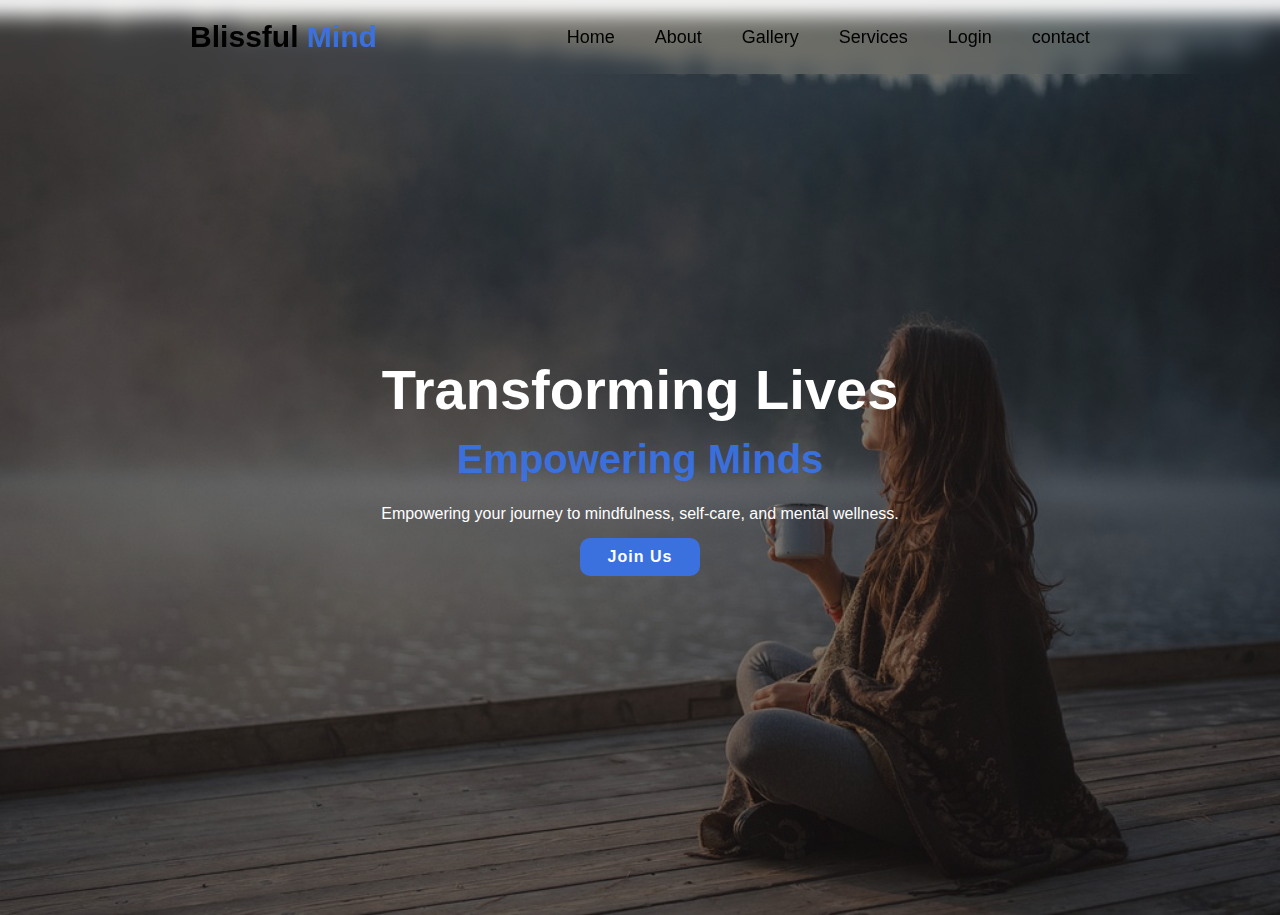
<file: templates/index.html>
<!DOCTYPE html>
<html lang="en">
  <head>
    <meta charset="UTF-8" />
    <meta http-equiv="X-UA-Compatible" content="IE=edge" />
    <meta name="viewport" content="width=device-width, initial-scale=1.0" />
    <link rel="stylesheet" href="../static/style.css" />

    <title>Blissful Mind</title>
  </head>
  <body>
    <header>
      <a href="index.html" class="logo">Blissful <span>Mind</span></a>

      <ul class="navbar">
        <li><a href="index.html">Home</a></li>
        <li><a href="about.html">About</a></li>
        <li><a href="gallery.html">Gallery</a></li>
        <li><a href="service.html">Services</a></li>
        <li><a href="login.html">Login</a></li>
        <li><a href="#contact">contact</a></li>

        <!--<div class="top-btn">
                <a href="#" class="nav-btn">Login</a>
            </div>-->
      </ul>
    </header>

    <!--Home Section Code-->

    <section class="home" id="home">
      <div class="home-content">
        <h1>Transforming Lives</h1>
        <h3><span class="multiple=text">Empowering Minds</span></h3>

        <p>
          Empowering your journey to mindfulness, self-care, and mental
          wellness.
        </p>

        <a href="login.html" class="btn mt-15px">Join Us</a>
      </div>
    </section>
  </body>
</html>
</file>
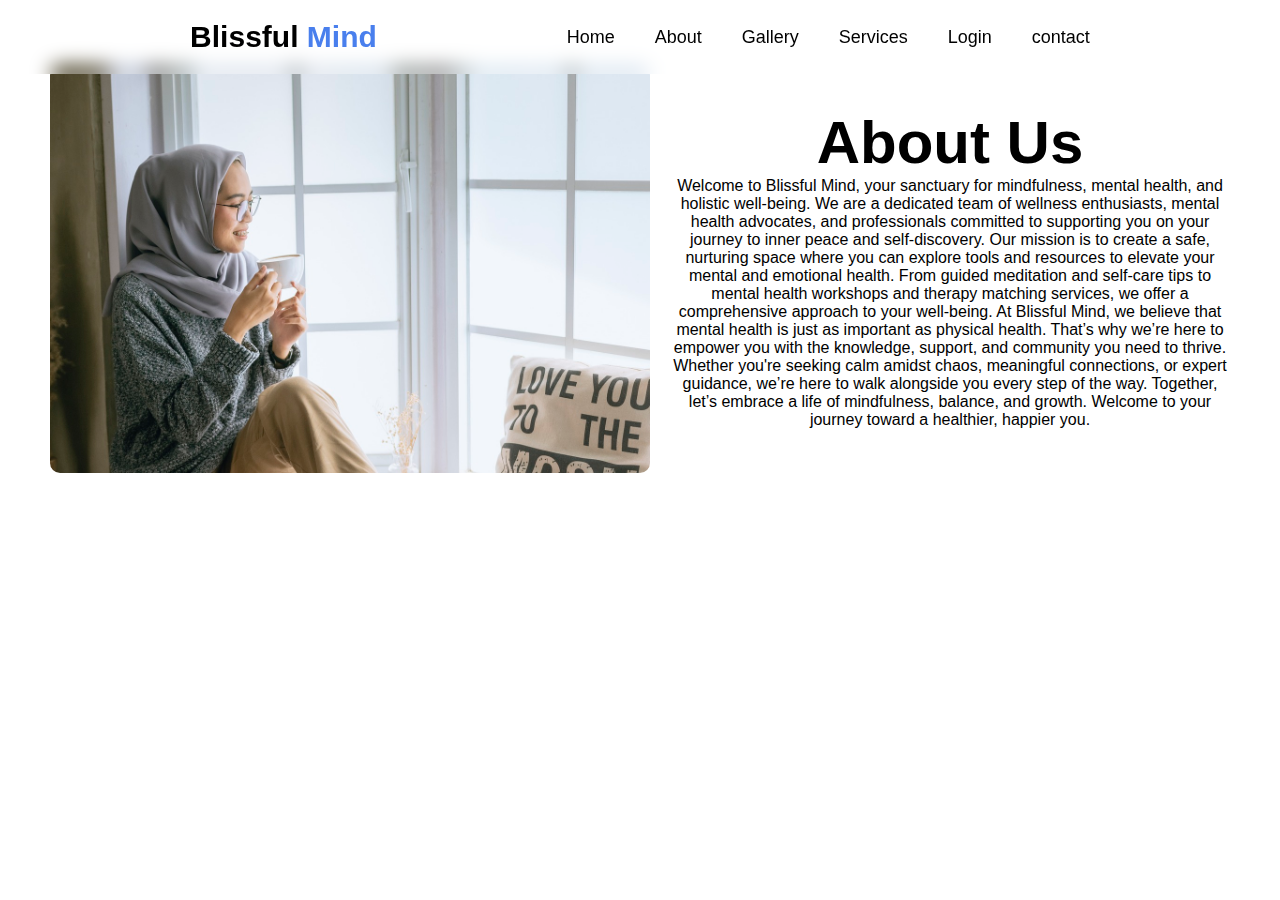
<file: templates/about.html>
<!DOCTYPE html>
<html lang="en">
<head>
    <meta charset="UTF-8">
    <meta http-equiv="X-UA-Compatible" content="IE=edge">
    <meta name="viewport" content="width=device-width, initial-scale=1.0">
    <link rel="stylesheet" href="../static/style.css" />

    <title>About Us</title>
</head>
<body>
    <!--About Section Code-->
    <header>
        <a href="index.html" class="logo">Blissful <span>Mind</span></a>
  
        <ul class="navbar">
          <li><a href="index.html">Home</a></li>
          <li><a href="about.html">About</a></li>
          <li><a href="gallery.html">Gallery</a></li>
          <li><a href="service.html">Services</a></li>
          <li><a href="login.html">Login</a></li>
          <li><a href="#contact">contact</a></li>
  
          <!--<div class="top-btn">
                  <a href="#" class="nav-btn">Login</a>
              </div>-->
        </ul>
      </header>

<section class="about-container" id="about">

    <div class="about">
        <img src="../static/assets/img10.jpg" alt="About Us" class="about-img" />
        <div class="about-text">
            <h2>About Us</h2>
            <p>
                Welcome to Blissful Mind, your sanctuary for mindfulness, mental health, and holistic well-being. 
                We are a dedicated team of wellness enthusiasts, mental health advocates, and professionals committed to 
                supporting you on your journey to inner peace and self-discovery.
                Our mission is to create a safe, nurturing space where you can explore tools and resources to elevate 
                your mental and emotional health. From guided meditation and self-care tips to mental health workshops 
                and therapy matching services, we offer a comprehensive approach to your well-being.

                At Blissful Mind, we believe that mental health is just as important as physical health. 
                That’s why we’re here to empower you with the knowledge, support, and community you need to thrive. 
                Whether you're seeking calm amidst chaos, meaningful connections, or expert guidance, we’re here to walk 
                alongside you every step of the way.

                Together, let’s embrace a life of mindfulness, balance, and growth. 
                Welcome to your journey toward a healthier, happier you.
            </p>
        </div>
    </div>
</section>
</body>
</html>
</file>
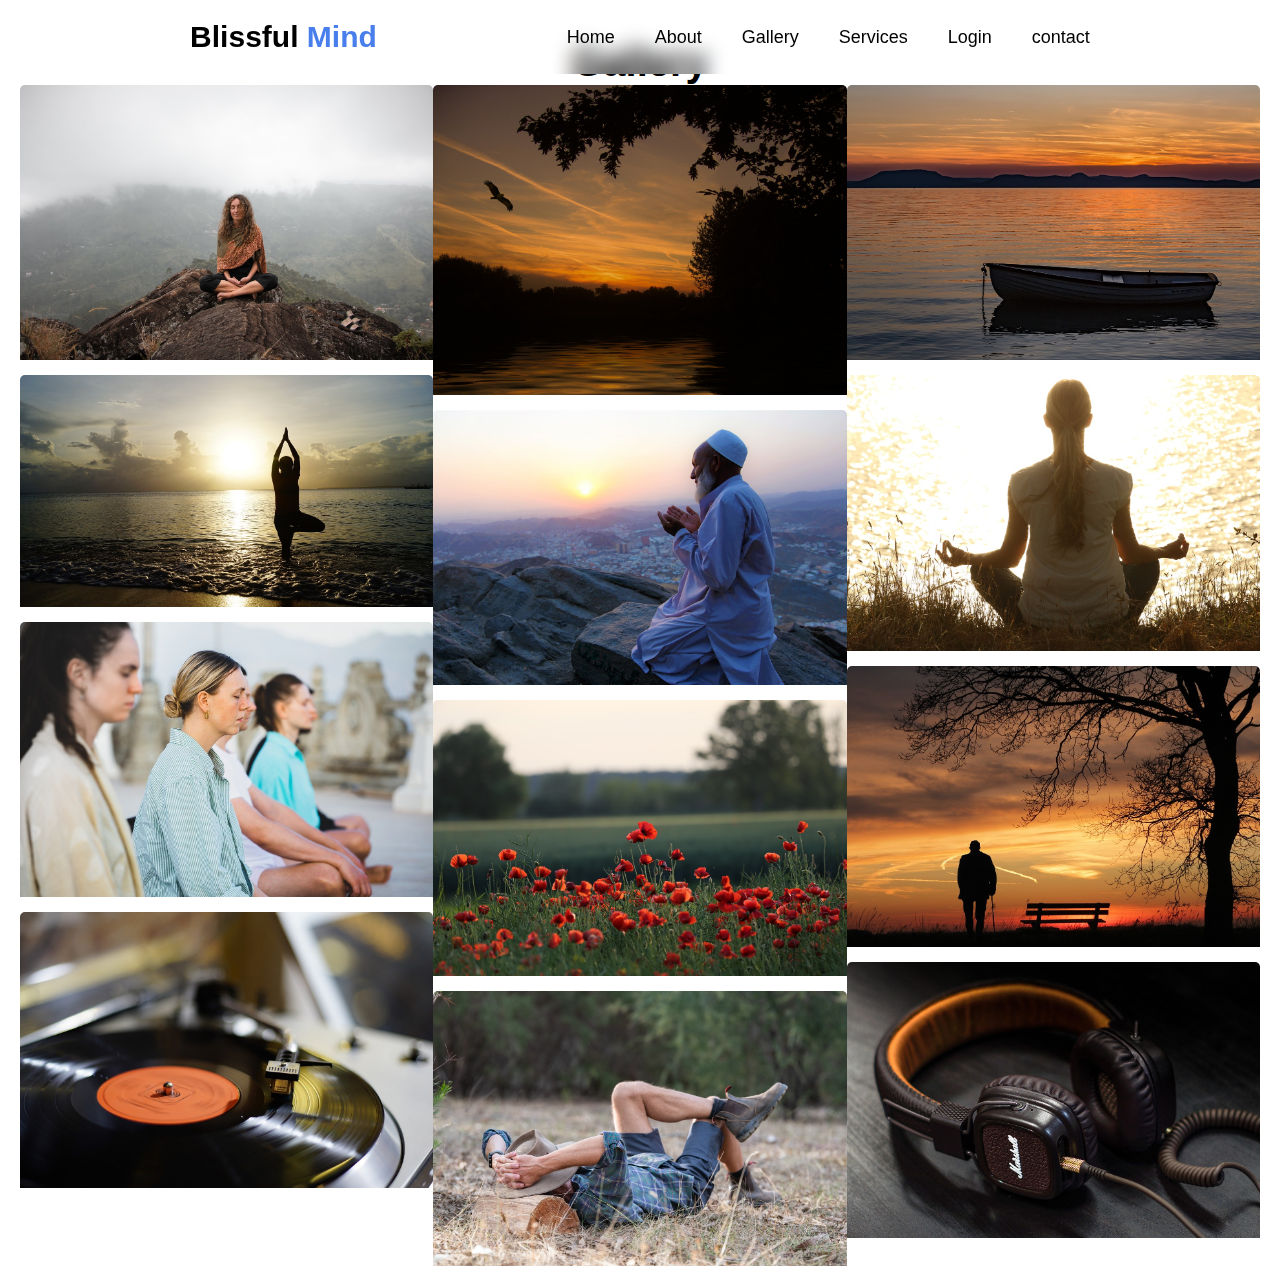
<file: templates/gallery.html>
<!DOCTYPE html>
<html lang="en">
<head>
    <meta charset="UTF-8">
    <meta http-equiv="X-UA-Compatible" content="IE=edge">
    <meta name="viewport" content="width=device-width, initial-scale=1.0">
    <link rel="stylesheet" href="../static/style.css" />

    
    <title>Gallery</title>
</head>
<body>
    <!--Gallery Section COde-->
    <header>
        <a href="index.html" class="logo">Blissful <span>Mind</span></a>
  
        <ul class="navbar">
          <li><a href="index.html">Home</a></li>
          <li><a href="about.html">About</a></li>
          <li><a href="gallery.html">Gallery</a></li>
          <li><a href="service.html">Services</a></li>
          <li><a href="login.html">Login</a></li>
          <li><a href="#contact">contact</a></li>
  
          <!--<div class="top-btn">
                  <a href="#" class="nav-btn">Login</a>
              </div>-->
        </ul>
      </header>
    <section class="gallery-container" id="gallery">

    <div class="gallery">
        <div class="gallery-text">
            <h2>Gallery</h2>
            <div class="box">

                <div class="dream">
                    <img src="../static/assets/img1.jpg">
                    <img src="../static/assets/img13.jpg">
                    <img src="../static/assets/img11.jpg">
                    <img src="../static/assets/img14.jpg">
                </div>

                <div class="dream">
                    <img src="../static/assets/img12.jpg">
                    <img src="../static/assets/img4.jpg">
                    <img src="../static/assets/img5.jpg">
                    <img src="../static/assets/img6.jpg">
                </div>

                <div class="dream">
                    <img src="../static/assets/img7.jpg">
                    <img src="../static/assets/img8.jpg">
                    <img src="../static/assets/img9.jpg">
                    <img src="../static/assets/img15.jpg">
                </div>
            </div>

    </div>
</body>
</html>
</file>
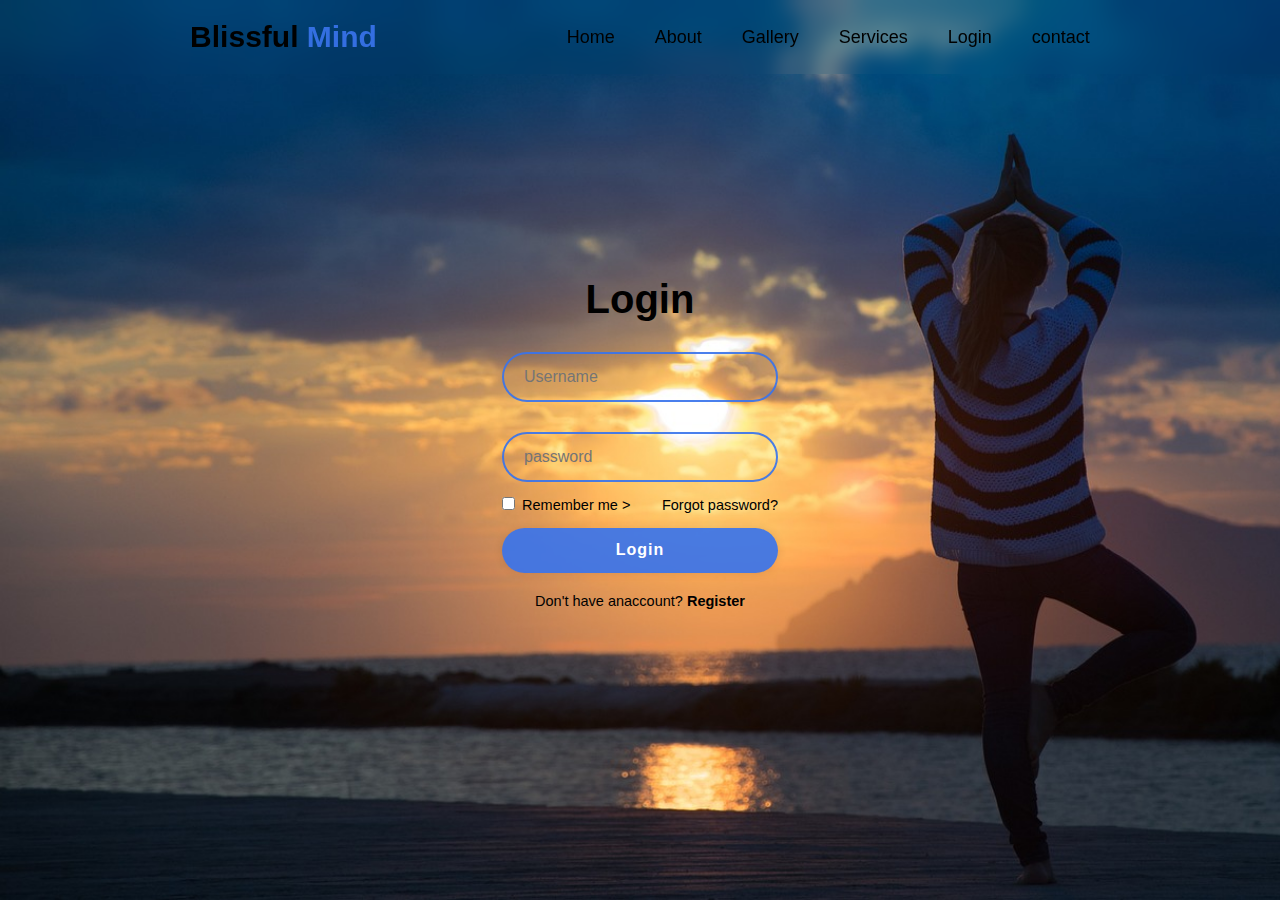
<file: templates/login.html>
<!DOCTYPE html>
<html lang="en">
  <head>
    <meta charset="UTF-8" />
    <meta http-equiv="X-UA-Compatible" content="IE=edge" />
    <meta name="viewport" content="width=device-width, initial-scale=1.0" />
    <link rel="stylesheet" href="../static/style.css" />
    <title>Login</title>
  </head>
  <body>
    <header>
      <a href="index.html" class="logo">Blissful <span>Mind</span></a>
      
      <ul class="navbar">
        <li><a href="index.html">Home</a></li>
        <li><a href="about.html">About</a></li>
        <li><a href="gallery.html">Gallery</a></li>
        <li><a href="service.html">Services</a></li>
        <li><a href="login.html">Login</a></li>
        <li><a href="#contact">contact</a></li>

        <!--<div class="top-btn">
                  <a href="#" class="nav-btn">Login</a>
              </div>-->
      </ul>
    </header>
    <!--login Section Code-->
    <div class="wrapper login-wrapper">
      <form action="">
        <h2>Login</h2>
        <div class="input-box">
          <input type="text" id="username"  placeholder="Username" required />
        </div>

        <div class="input-box">
          <input type="password" id="password" placeholder="password" required />
        </div>
        <div class="remeber-forget">
          <label><input type="checkbox" /> Remember me ></label>
          <a href="#">Forgot password?</a>
        </div>

        <button type="submit" class="btn">Login</button>

        <div class="register-link">
          <p>
            Don't have anaccount?
            <a href="#">Register</a>
          </p>
        </div>
      </form>
    </div>
  </body>
</html>
</file>
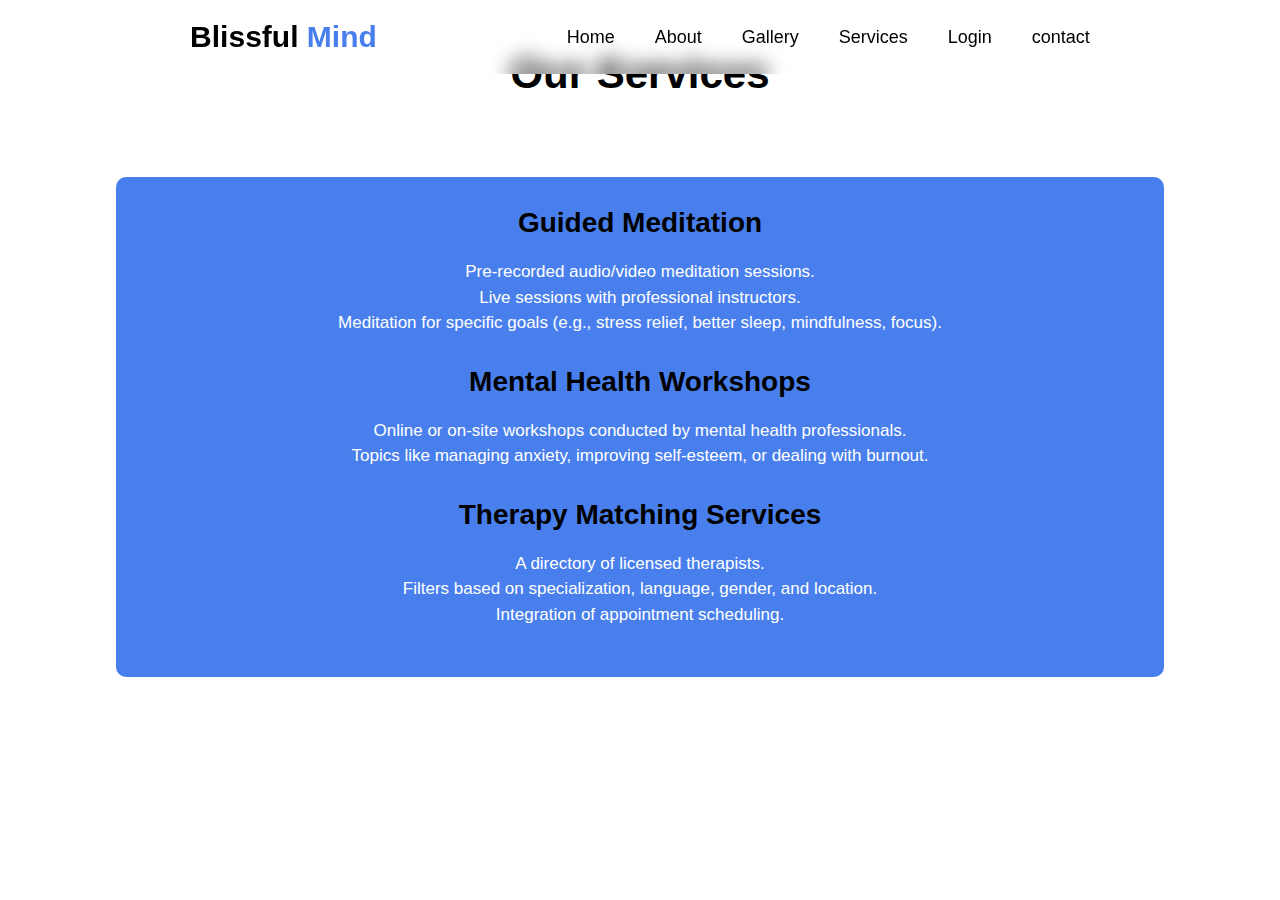
<file: templates/service.html>
<!DOCTYPE html>
<html lang="en">
<head>
    <meta charset="UTF-8">
    <meta http-equiv="X-UA-Compatible" content="IE=edge">
    <meta name="viewport" content="width=device-width, initial-scale=1.0">
    <link rel="stylesheet" href="../static/style.css" />

    <title>Our Services</title>
</head>
<body>
    <header>
        <a href="index.html" class="logo">Blissful <span>Mind</span></a>
  
        <ul class="navbar">
          <li><a href="index.html">Home</a></li>
          <li><a href="about.html">About</a></li>
          <li><a href="gallery.html">Gallery</a></li>
          <li><a href="service.html">Services</a></li>
          <li><a href="login.html">Login</a></li>
          <li><a href="#contact">contact</a></li>
  
          <!--<div class="top-btn">
                  <a href="#" class="nav-btn">Login</a>
              </div>-->
        </ul>
      </header>
    <div class="section">
        <div class="title">
            <h2>Our Services</h2>
        </div>
        <div class="services">
            <div class="card">
                <div class="icon">
                </div>
                <h3>Guided Meditation</h3>
                <p>Pre-recorded audio/video meditation sessions.<br>
                    Live sessions with professional instructors.<br>
                    Meditation for specific goals (e.g., stress relief, better sleep, mindfulness, focus).</p>
                <h3>Mental Health Workshops</h3>
                <p>Online or on-site workshops conducted by mental health professionals.<br>
                    Topics like managing anxiety, improving self-esteem, or dealing with burnout.</p>
                <h3>Therapy Matching Services</h3>
                <p>A directory of licensed therapists.<br>
                    Filters based on specialization, language, gender, and location.<br>
                    Integration of appointment scheduling.</p>
            </div>
           
        </div>
    </div>
</body>
</html>
</file>
<file: static/style.css>
/* General Styles */
* {
    margin: 0;
    padding: 0;
    box-sizing: border-box;
    text-decoration: none;
    list-style: none;
    border: none;
    outline: none;
    scroll-behavior: smooth;
    font-family: system-ui, -apple-system, sans-serif;

}

:root {
    --bg-color: rgb(255, 255, 255);
    --snd-bg-color: rgb(254, 254, 254);
    --text-color: rgb(0, 0, 0);
    --main-color: #3974ebea;
    text-align: center;
}

html {
    font-size: 62.5%;
    overflow-x: hidden;
}

body {
    /* padding: 0 5rem; */
    background: var(--bg-color);
    color: var(--text-color);
}

::selection {
    min-height: 100vh;
    padding: 10rem 8% 2rem;
}

section {
    margin-top: 15px;
}

.mt-15px {
    margin-top: 15px;
}

/*Header Section Code*/

Header {
    position: fixed;
    width: 100%;
    top: 0;
    right: 0;
    z-index: 1000;
    display: flex;
    justify-content: space-around;
    align-items: center;
    padding: 2rem 9%;
    /* background: rgb(0, 0, 0.5); */
    backdrop-filter: blur(10px);
    transition: all 0.5s ease;
}


.logo {
    font-size: 3rem;
    color: var(--text-color);
    font-weight: 800;
    cursor: pointer;
    transition: 0.2 ease-in-out;
}

.logo:hover {
    transform: scale(1.1);


}

span {
    color: var(--main-color);

}

.navbar {
    display: flex;

}

.navbar a {
    font-size: 1.8rem;
    font-weight: 500;
    color: var(--text-color);
    margin-left: 4rem;
    transition: all 0.2s ease;
    border-bottom: 3px var(--bg-color);
}

.navbar a:hover,
.navbar a.active {
    color: var(--main-color);
    /*border-bottom: 3px solid var(--main-color);*/
}

.nav-btn {
    display: inline-block;
    padding: 1rem 2.8rem;
    background: transparent;
    color: var(--main-color);
    border-radius: 1rem;
    font-size: 1.6rem;
    font-weight: 600;
    transition: all 0.2 ease;
}

.nav-btn:hover {
    background: var(--main-color);
    color: var(--text-color);
    box-shadow: 0 0 18px var(--main-color);
}

/*Home Section Code*/

.home {
    position: relative;
    background: url("../static/assets/img3.jpg") no-repeat center center;
    background-size: cover;
    height: 100vh;
    display: flex;
    justify-content: center;
    align-items: center;
    color: #fff;
}

.home-content {
    position: relative;
    z-index: 1;
    text-align: center;
}

.home::before {
    content: '';
    position: absolute;
    top: 0;
    left: 0;
    width: 100%;
    height: 100%;
    background: rgba(0, 0, 0, 0.5);
    z-index: 0;
}


.home-content h3 {
    font-size: 5rem;
    font-weight: 700;
}

.home-content span {
    font-size: 4rem;
    font-weight: 550;
}

span {
    color: var(--main-color);
}

.home-content h1 {
    font-size: 5.6rem;
    font-weight: 700;
    line-height: 1.3;
}

.home-img img {
    width: 45vw;
}

.home-img::before {
    content: '';
    position: absolute;
    top: 10%;
    left: 30%;
    transform: translateX(-505);
    font-size: 20rem;
    font-weight: 400;
    line-height: 20rem;
    color: var(--text-color);
    opacity: 0.1;
    z-index: -1;
}

.home-content p {
    font-size: 1.6rem;
    margin-top: 2rem;
}

.btn {
    display: inline-block;
    padding: 1rem 2.8rem;
    background: var(--main-color);
    border-radius: 1rem;
    box-shadow: none;
    font-size: 1.6rem;
    color: var(--bg-color);
    letter-spacing: 0.1rem;
    font-weight: 600;
    transition: 0.5s ease;
}

.btn:hover {
    color: var(--text-color);
    box-shadow: 0 0 1.6rem var(--main-color);
}

/*About Section Code*/

.about-container h2 {
    font-size: 4rem;
}

.about-container p {
    font-size: 1.5rem;
}

.about {
    display: flex;
    flex-wrap: wrap;
    align-items: center;
    justify-content: space-between;
    padding: 50px;
    gap: 20px;
}

.about-text {
    flex: 1;
    max-width: 600px;
}

.about-text h2 {

    font-size: 6rem;
}

.about-text p {
    font-size: 1.6rem;
}


.about-img {
    flex: 1;
    max-width: 600px;
    width: 100%;
    border-radius: 10px;
    object-fit: cover;
}

/*.about-container h2 {
    font-size: 2.5rem;
}

.about-container p {
    font-size: 0.5rem;
}

.about {
    flex-direction: column;
    text-align: center;
}

.about-img {
    max-width: 400px;
}*/

/*Gallery Section Code*/

*{
    margin: 0;
    padding: 0;
    box-sizing: border-box;
    font-family: 'Poppins' sans-serif;

}

.gallery-container{
    display: flex;
    flex-direction: column;
    justify-content: center;
    align-items: center;
    text-align: center;
    margin: 40px 20px 0 20px;
}

.gallery-text h2 {
    font-size: 4rem;
}

.gallery-container .box {
    display: flex;
    flex-direction: row;
    justify-content: space-between;
}

.gallery-container .box .dream{
    display: flex;
    flex-direction: column;
    width: 32.5;
}

.gallery-container .box .dream img{
    width: 100%;
    padding-bottom: 15px;
    border-radius: 5px;
}

/*Login Section Code*/

* {
    margin: 0;
    padding: 0;
    box-sizing: border-box;
    font-family: "Poppins" , sans-serif;
}

.login-wrapper {
    display: flex;
    justify-content: center;
    align-items: center;
    min-height: 100vh;
    background: url(../static/assets/img2.jpg) no-repeat;
    background-size: cover;
    /* background-position: 30px 40px; */

} */

.wrapper {
    width: 420px;
    background: transparent;
    border: 2px solid var(--main-color);
    backdrop-filter: blur(20px);
    box-shadow: 0 0 10px rgba(0, 0, 0, .2);
    color: var(--bg-color); 
    border-radius: 10px;
    padding: 30px 40px;  
}

.wrapper h2 {
    font-size: 4rem;
    text-align: center;
}

.wrapper .input-box {
    width: 100%;
    height: 50px;
    margin: 30px 0;
}

.input-box input {
    width: 1005;
    height: 100%;
    background: transparent;
    border: none;
    outline: none;
    border: 2px solid var(--main-color);
    border-radius: 40px;
    font-size: 16px;
    color: var(--bg-color);
    padding: 20px 45px 20px 20px;

}

.wrapper .remeber-forget {
    display: flex;
    justify-content: space-between;
    font-size: 14.5px;
    margin: -15px 0 15px;
}

.remeber-forget label input {
    accent-color: var(--text-color);
    margin-right: 3px;
}

.remeber-forget a {
    color: var(--text-color);
    text-decoration: none;
}

.remeber-forget a:hover {
    text-decoration: underline;
}

.wrapper .btn {
    width: 100%;
    height: 45px;
    background: var(--main-color);
    border: none;
    outline: none;
    border-radius: 40px;
    box-shadow: 0 0 10px rgba(0, 0, 0, 0.1);
    cursor: pointer;
    font-size: 16px;
    color: var(--bg-color);
    font-weight: 600;
}

.wrapper .register-link {
    font-size: 14.5px;
    text-align: center;
    margin: 20px 0 15px;
}

.register-link p a {
    color: var(--text-color);
    text-decoration: none;
    font-weight: 600;
}

.register-link p a:hover {
    text-decoration: underline;
}

/*Service section code*/

* {
    margin: 0px;
    padding: 0px;
    box-sizing: border-box;
    font-family: sans-serif;
}

.title h2 {
    text-align: center;
    padding-top: 50px;
    font-size: 42px;
}

.title h2::after {
    content: "";
    height: 4px;
    width: 230px;
    background-color: var(--bg-color);
    display: block;
    margin: auto;
}

.services {
    width: 85%;
    display: flex;
    justify-content: space-between;
    align-items: center;
    margin: 75px auto;
    text-align: center;
}

.card {
    width: 100%;
    display: flex;
    justify-content: space-between;
    align-items: center;
    flex-direction: column;
    margin: 0px 20px;
    padding: 20px 20px;
    background-color: var(--main-color);
    border-radius: 10px;
    cursor: pointer;
}

.card:hover {
    background-color: var(--main-color);
    transition: 0.4s ease;
}

.card .icon {
    font-size: 35px;
    margin-bottom: 10px;
}

.card h3 {
    font-size: 28px;
    color: var(--text-color);
    margin-bottom: 20px;
}

.card p {
    font-size: 17px;
    margin-bottom: 30px;
    line-height: 1.5;
    color: var(--bg-color);
}
</file>
